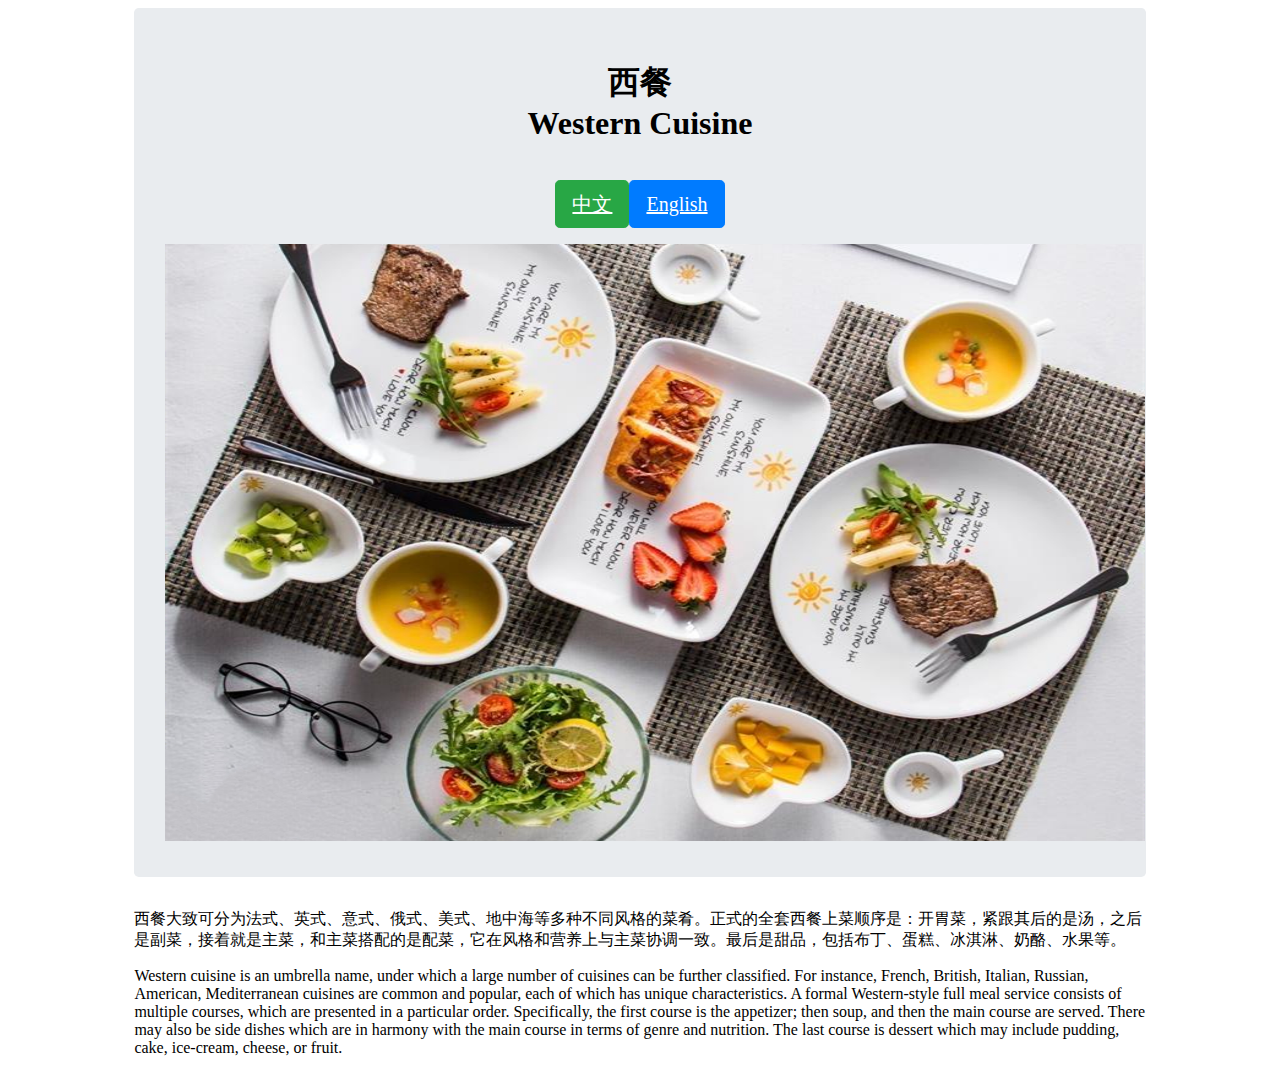
<file: index.html>
<!doctype html>
<html>
<head>
<meta charset="utf-8">
<title>Home Page</title>
<link href="css/homepage.css" rel="stylesheet">
</head>
<body>
<div class="container j-c-c">
  <div class="jumbotron">
    <h1 class="text-center">西餐<br/>
      Western Cuisine</h1>
    <div class="row j-c-c">
      <div>
        <p><a class="btn btn-color1 btn-font-size" href="ZH-CN/1.Appetizers_and_Salads.html" role ="button">中文</a></p>
      </div>
      <div>
        <p><a class="btn btn-color2 btn-font-size" href="EN-US/1.Appetizers_and_Salads.html" role ="button">English</a> </p>
      </div>
      <div> </div>
    </div>
    <img src="images/homepage.jpg" alt="" width="800" height="597" class="img-style"> </div>
	<div>
	<p>西餐大致可分为法式、英式、意式、俄式、美式、地中海等多种不同风格的菜肴。正式的全套西餐上菜顺序是：开胃菜，紧跟其后的是汤，之后是副菜，接着就是主菜，和主菜搭配的是配菜，它在风格和营养上与主菜协调一致。最后是甜品，包括布丁、蛋糕、冰淇淋、奶酪、水果等。</p>
    <p>Western cuisine is an umbrella name, under which a large number of cuisines can be further classified. For instance, French, British, Italian, Russian, American, Mediterranean cuisines are common and popular, each of which has unique characteristics. A formal Western-style full meal service consists of multiple courses, which are presented in a particular order. Specifically, the first course is the appetizer; then soup, and then the main course are served. There may also be side dishes which are in harmony with the main course in terms of genre and nutrition. The last course is dessert which may include pudding, cake, ice-cream, cheese, or fruit. </p>
	</div>
</div>
<div class="col-auto"> </div>
</body>
</html>
</file>
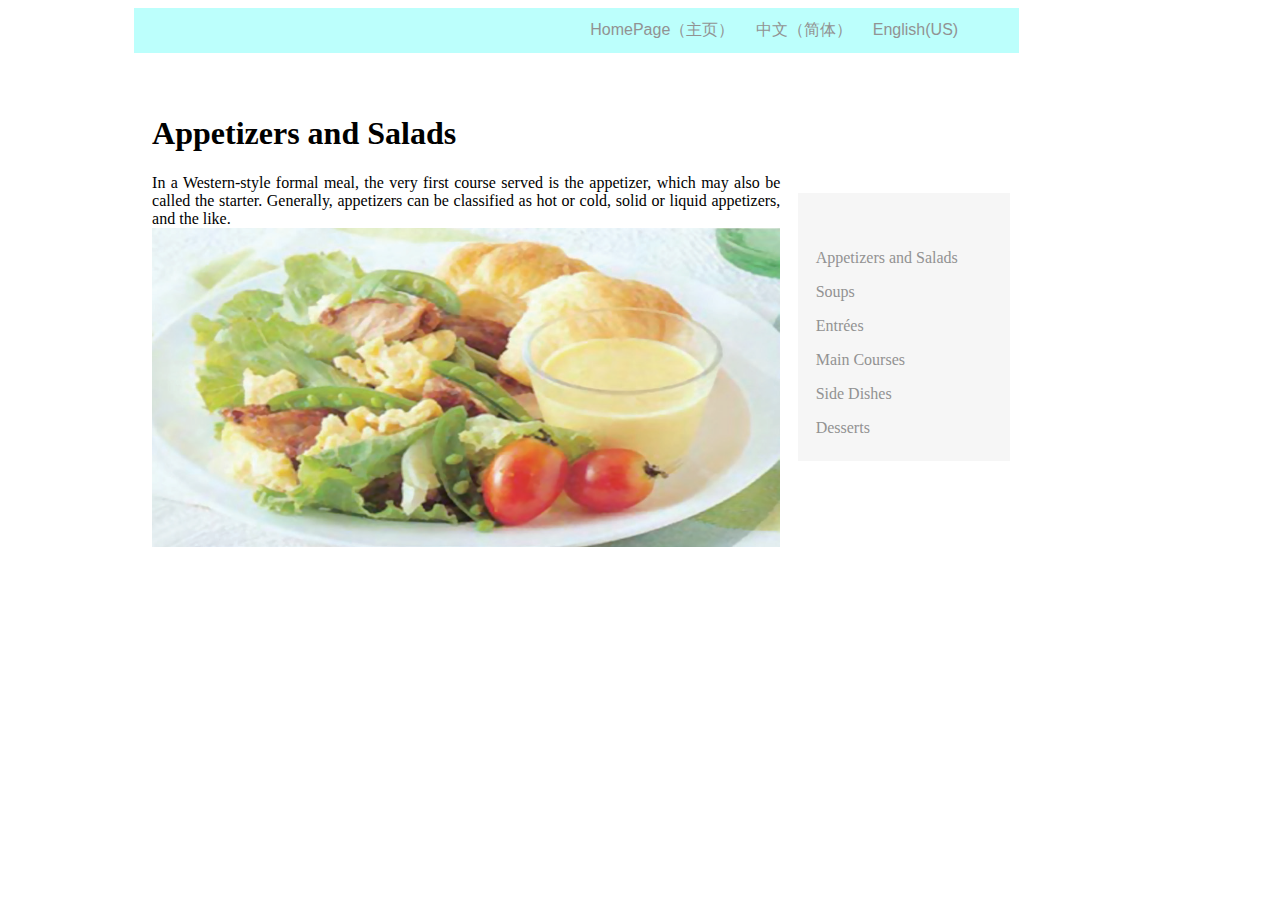
<file: EN-US/1.Appetizers_and_Salads.html>
<!doctype html>
<html>
<head>
<meta charset="utf-8">
<title>Appetizers and Salads</title>
<link href="../css/page.css" rel="stylesheet" type="text/css">
<script>var __adobewebfontsappname__="dreamweaver"</script><script src="http://use.edgefonts.net/montserrat:n4:default;source-sans-pro:n2:default.js" type="text/javascript"></script>
</head>
<body>
<!--引用标题样式-->
<div id="mainwrapper">
  <header> 
    <!--导航栏超链-->
    <nav><a href="../index.html" title="HomePage（主页）">HomePage（主页）</a>
		<a href="../ZH-CN/1.Appetizers_and_Salads.html" title="中文-简体">中文（简体）</a> 
		<a href="1.Appetizers_and_Salads.html" title="English(US)">English(US)</a></nav>
  </header>
  <!--引用正文样式-->
  <div id="content">
    <section id="mainContent"> 
      <!--正文开始--> 
      <!--主标题-->
      <h1>Appetizers and Salads</h1>
      <!--正文-->
      <p>In a Western-style formal meal, the very first course served is the appetizer, which may also be called the starter. Generally, appetizers can be classified as hot or cold, solid or liquid appetizers, and the like.<br/>
        <img src="../images/1.png" alt="" height="50%" width="50%" class="img-style"></p>
    </section>
    <!--引用导航栏样式-->
    <section id="sidebar"> 
      <!--导航栏超链-->
      <nav>
        <ul>
          <li><a href="1.Appetizers_and_Salads.html" title="Appetizers and Salads">Appetizers and Salads</a></li>
          <li><a href="2.Soups.html" title="Soups">Soups</a></li>
          <li><a href="3.Entrées.html" title="Entrées">Entrées</a></li>
          <li><a href="4.Main Courses.html" title="Main Courses">Main Courses</a></li>
          <li><a href="5.Side Dishes.html" title="Side Dishes">Side Dishes</a></li>
          <li><a href="6.Dessert.html" title="Desserts">Desserts</a></li>
        </ul>
      </nav>
    </section>
  </div>
</div>
</body>
</html>
</file>
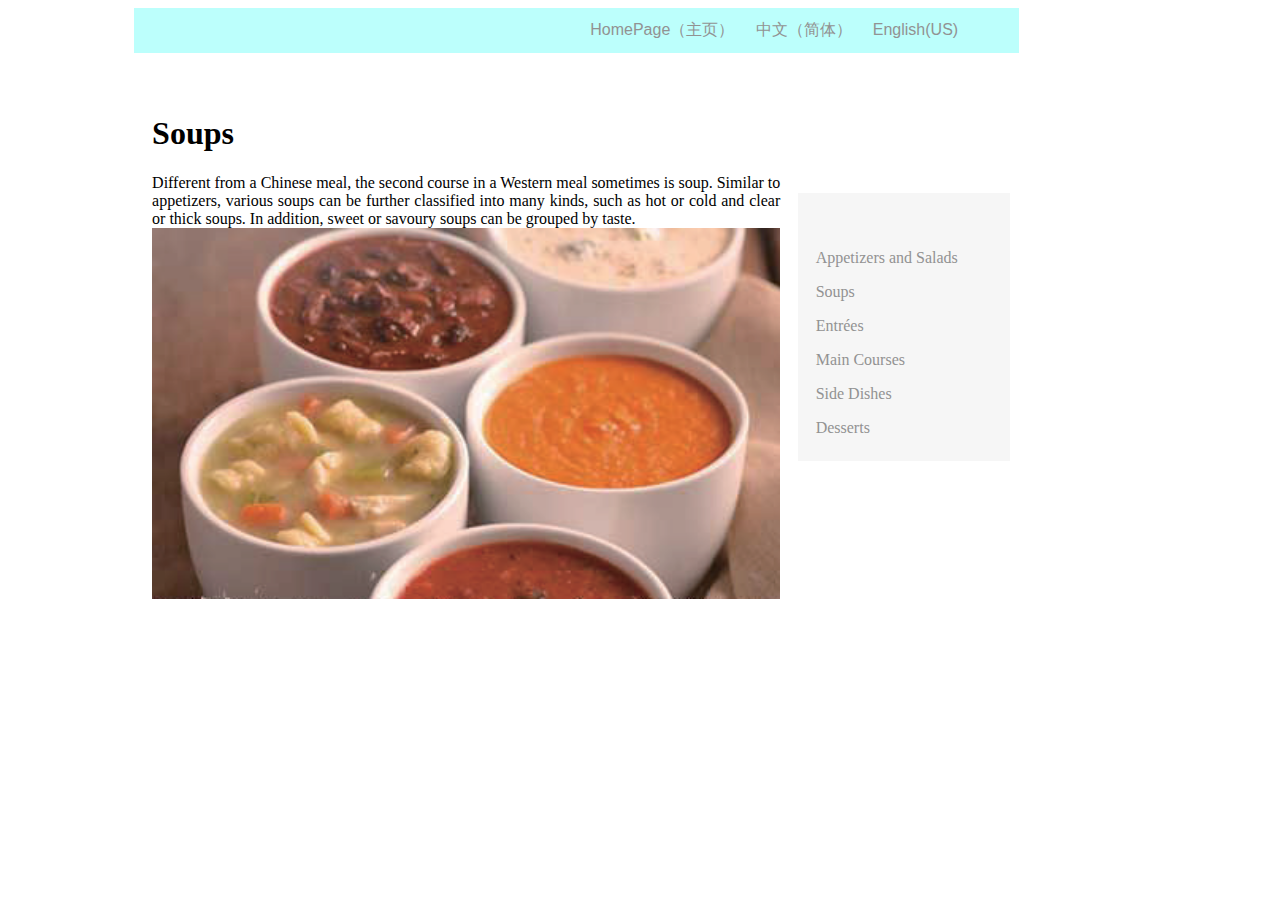
<file: EN-US/2.Soups.html>
<!doctype html>
<html>
<head>
<meta charset="utf-8">
<title>Soups</title>
<link href="../css/page.css" rel="stylesheet" type="text/css">
<script>var __adobewebfontsappname__="dreamweaver"</script><script src="http://use.edgefonts.net/montserrat:n4:default;source-sans-pro:n2:default.js" type="text/javascript"></script>
</head>
<body>
<!--引用标题样式-->
<div id="mainwrapper">
  <header> 
    <!--导航栏超链-->
    <nav> <a href="../index.html" title="HomePage（主页）">HomePage（主页）</a>
		<a href="../ZH-CN/2.Soups.html" title="中文-简体">中文（简体）</a> 
		<a href="2.Soups.html" title="English(US)">English(US)</a>
	  </nav>
  </header>
  <!--引用正文样式-->
  <div id="content">
    <section id="mainContent"> 
      <!--正文开始--> 
      <!--主标题-->
      <h1>Soups</h1>
      <!--正文-->
      <p>Different from a Chinese meal, the second course in a Western meal sometimes is soup. Similar to appetizers, various soups can be further classified into many kinds, such as hot or cold and clear or thick soups. In addition, sweet or savoury soups can be grouped by taste.<br/>
        <img src="../images/2.png" alt="" height="50%" width="50%" class="img-style"></p>
    </section>
    <!--引用导航栏样式-->
    <section id="sidebar"> 
      <!--导航栏超链-->
      <nav>
        <ul>
          <li><a href="1.Appetizers_and_Salads.html" title="Appetizers and Salads">Appetizers and Salads</a></li>
          <li><a href="2.Soups.html" title="Soups">Soups</a></li>
          <li><a href="3.Entrées.html" title="Entrées">Entrées</a></li>
          <li><a href="4.Main Courses.html" title="Main Courses">Main Courses</a></li>
          <li><a href="5.Side Dishes.html" title="Side Dishes">Side Dishes</a></li>
          <li><a href="6.Dessert.html" title="Desserts">Desserts</a></li>
        </ul>
      </nav>
    </section>
  </div>
</div>
</body>
</html>
</file>
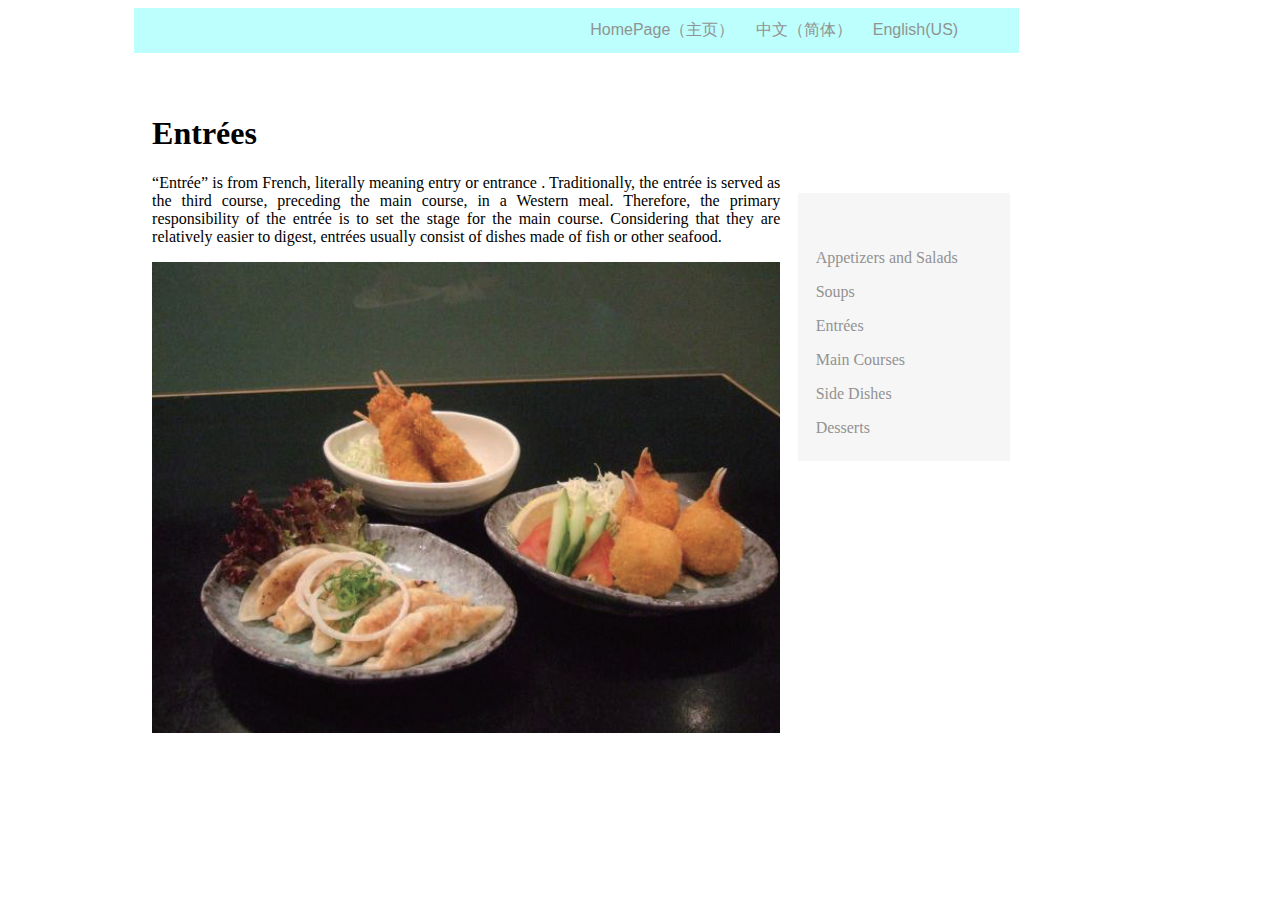
<file: EN-US/3.Entrées.html>
<!doctype html>
<html>
<head>
<meta charset="utf-8">
<title>Entrées</title>
<link href="../css/page.css" rel="stylesheet" type="text/css">
<script>var __adobewebfontsappname__="dreamweaver"</script><script src="http://use.edgefonts.net/montserrat:n4:default;source-sans-pro:n2:default.js" type="text/javascript"></script>
</head>
<body>
<!--引用标题样式-->
<div id="mainwrapper">
  <header> 
    <!--导航栏超链-->
    <nav> <a href="../index.html" title="HomePage（主页）">HomePage（主页）</a>
		<a href="../ZH-CN/3.Entrées.html" title="中文-简体">中文（简体）</a>
		<a href="3.Entrées.html" title="English(US)">English(US)</a>
	  </nav>
  </header>
  <!--引用正文样式-->
  <div id="content">
    <section id="mainContent"> 
      <!--正文开始--> 
      <!--主标题-->
      <h1>Entrées</h1>
      <!--正文-->
      <p>“Entrée” is from French, literally meaning entry or entrance . Traditionally, the entrée is served as the third course, preceding the main course, in a Western meal. Therefore, the primary responsibility of the entrée is to set the stage for the main course. Considering that they are relatively easier to digest, entrées usually consist of dishes made of fish or other seafood.</p>
      <img src="../images/3.png" alt="" height="50%" width="50%" class="img-style"> </section>
    <!--引用导航栏样式-->
    <section id="sidebar"> 
      <!--导航栏超链-->
      <nav>
        <ul>
          <li><a href="1.Appetizers_and_Salads.html" title="Appetizers and Salads">Appetizers and Salads</a></li>
          <li><a href="2.Soups.html" title="Soups">Soups</a></li>
          <li><a href="3.Entrées.html" title="Entrées">Entrées</a></li>
          <li><a href="4.Main Courses.html" title="Main Courses">Main Courses</a></li>
          <li><a href="5.Side Dishes.html" title="Side Dishes">Side Dishes</a></li>
          <li><a href="6.Dessert.html" title="Desserts">Desserts</a></li>
        </ul>
      </nav>
    </section>
  </div>
</div>
</body>
</html>
</file>
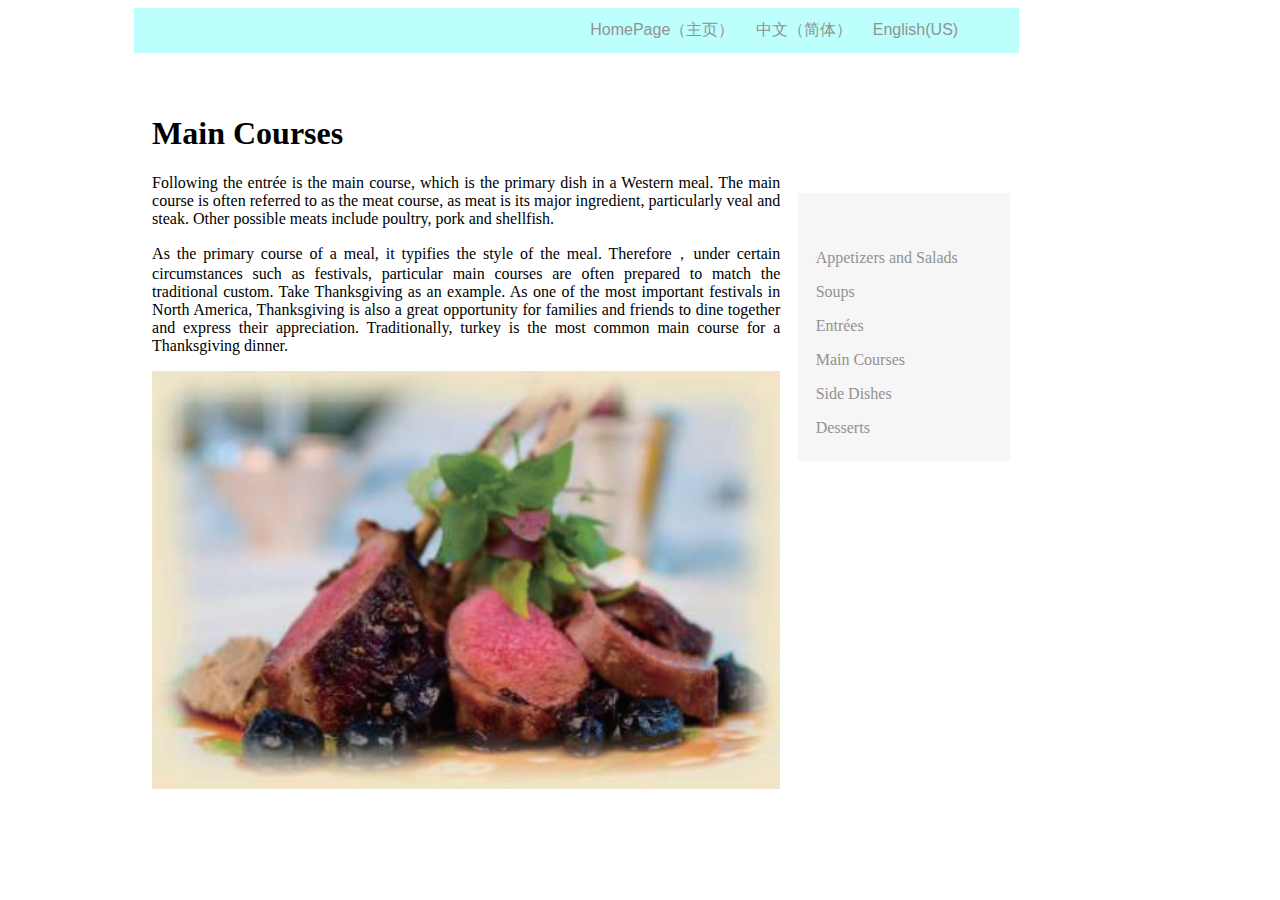
<file: EN-US/4.Main Courses.html>
<!doctype html>
<html>
<head>
<meta charset="utf-8">
<title>Main Courses</title>
<link href="../css/page.css" rel="stylesheet" type="text/css">
<script>var __adobewebfontsappname__="dreamweaver"</script><script src="http://use.edgefonts.net/montserrat:n4:default;source-sans-pro:n2:default.js" type="text/javascript"></script>
</head>
<body>
<!--引用标题样式-->
<div id="mainwrapper">
  <header> 
    <!--导航栏超链-->
    <nav> <a href="../index.html" title="HomePage（主页）">HomePage（主页）</a>
		<a href="../ZH-CN/4.Main Courses.html" title="中文-简体">中文（简体）</a>
		<a href="4.Main Courses.html" title="English(US)">English(US)</a>
	  </nav>
  </header>
  <!--引用正文样式-->
  <div id="content">
    <section id="mainContent"> 
      <!--正文开始--> 
      <!--主标题-->
      <h1>Main Courses</h1>
      <!--正文-->
      <p>Following the entrée is the main course, which is the primary dish in a Western meal. The main course is often referred to as the meat course, as meat is its major ingredient, particularly veal and steak. Other possible meats include poultry, pork and shellfish.</p>
      <p>As the primary course of a meal, it typifies the style of the meal. Therefore，under certain circumstances such as festivals, particular main courses are often prepared to match the traditional custom. Take Thanksgiving as an example. As one of the most important festivals in North America, Thanksgiving is also a great opportunity for families and friends to dine together and express their appreciation. Traditionally, turkey is the most common main course for a Thanksgiving dinner.</p>
      <img src="../images/4.png" alt="" height="50%" width="50%" class="img-style"> </section>
    <!--引用导航栏样式-->
    <section id="sidebar"> 
      <!--导航栏超链-->
      <nav>
        <ul>
          <li><a href="1.Appetizers_and_Salads.html" title="Appetizers and Salads">Appetizers and Salads</a></li>
          <li><a href="2.Soups.html" title="Soups">Soups</a></li>
          <li><a href="3.Entrées.html" title="Entrées">Entrées</a></li>
          <li><a href="4.Main Courses.html" title="Main Courses">Main Courses</a></li>
          <li><a href="5.Side Dishes.html" title="Side Dishes">Side Dishes</a></li>
          <li><a href="6.Dessert.html" title="Desserts">Desserts</a></li>
        </ul>
      </nav>
    </section>
  </div>
</div>
</body>
</html>
</file>
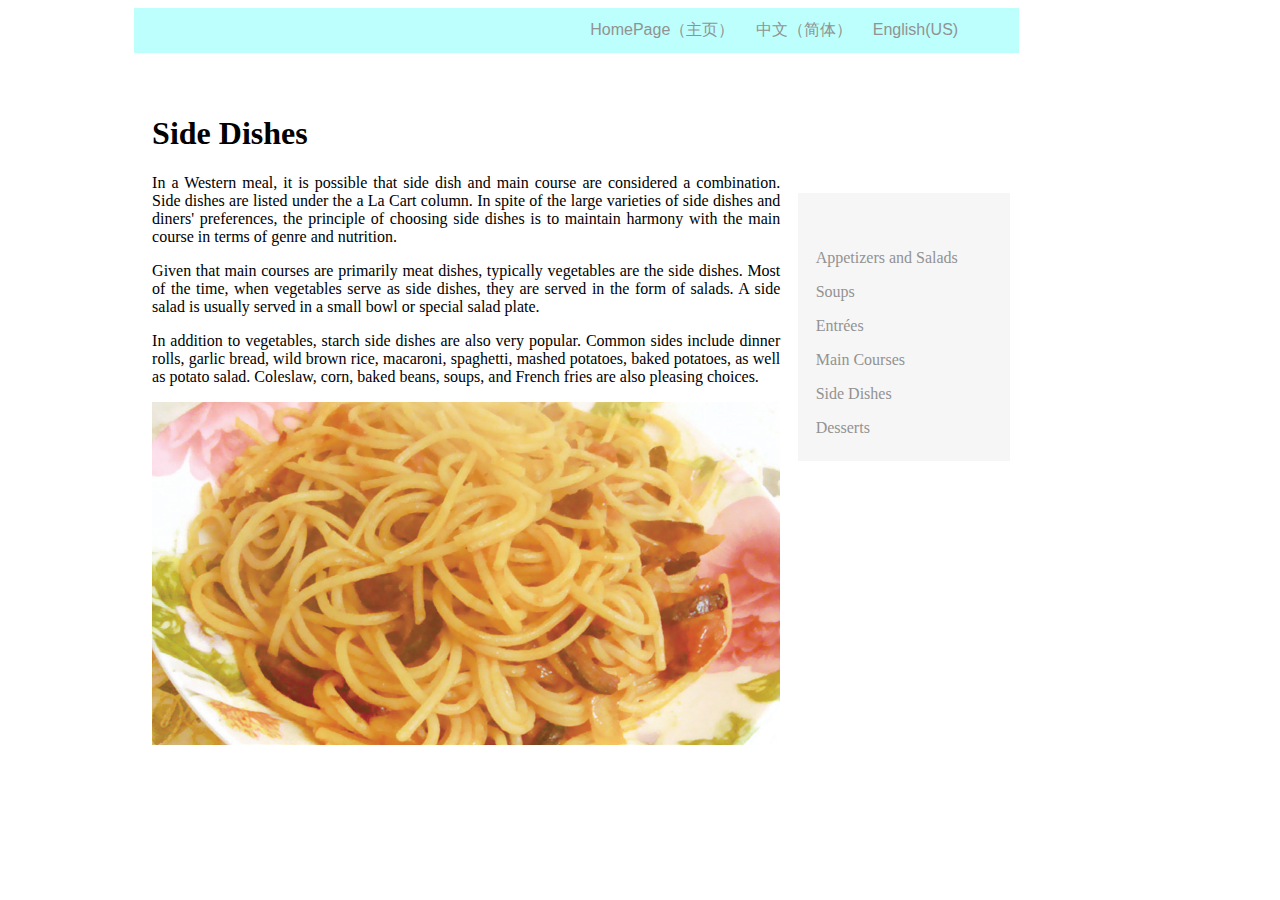
<file: EN-US/5.Side Dishes.html>
<!doctype html>
<html>
<head>
<meta charset="utf-8">
<title>Side Dishes</title>
<link href="../css/page.css" rel="stylesheet" type="text/css">
<script>var __adobewebfontsappname__="dreamweaver"</script><script src="http://use.edgefonts.net/montserrat:n4:default;source-sans-pro:n2:default.js" type="text/javascript"></script>
</head>
<body>
<!--引用标题样式-->
<div id="mainwrapper">
  <header> 
    <!--导航栏超链-->
    <nav><a href="../index.html" title="HomePage（主页）">HomePage（主页）</a>
		<a href="../ZH-CN/5.Side Dishes.html" title="中文-简体">中文（简体）</a> 
		<a href="5.Side Dishes.html" title="English(US)">English(US)</a>
	  </nav>
  </header>
  <!--引用正文样式-->
  <div id="content">
    <section id="mainContent"> 
      <!--正文开始--> 
      <!--主标题-->
      <h1>Side Dishes</h1>
      <!--正文-->
      <p>In a Western meal, it is possible that side dish and main course are considered a combination. Side dishes are listed under the a La Cart column. In spite of the large varieties of side dishes and diners' preferences, the principle of choosing side dishes is to maintain harmony with the main course in terms of genre and nutrition.</p>
      <p>Given that main courses are primarily meat dishes, typically vegetables are the side dishes. Most of the time, when vegetables serve as side dishes, they are served in the form of salads. A side salad is usually served in a small bowl or special salad plate.</p>
      <p>In addition to vegetables, starch side dishes are also very popular. Common sides include dinner rolls, garlic bread, wild brown rice, macaroni, spaghetti, mashed potatoes, baked potatoes, as well as potato salad. Coleslaw, corn, baked beans, soups, and French fries are also pleasing choices.</p>
      <img src="../images/5.png" alt="" height="50%" width="50%" class="img-style"> </section>
    <!--引用导航栏样式-->
    <section id="sidebar"> 
      <!--导航栏超链-->
      <nav>
        <ul>
          <li><a href="1.Appetizers_and_Salads.html" title="Appetizers and Salads">Appetizers and Salads</a></li>
          <li><a href="2.Soups.html" title="Soups">Soups</a></li>
          <li><a href="3.Entrées.html" title="Entrées">Entrées</a></li>
          <li><a href="4.Main Courses.html" title="Main Courses">Main Courses</a></li>
          <li><a href="5.Side Dishes.html" title="Side Dishes">Side Dishes</a></li>
          <li><a href="6.Dessert.html" title="Desserts">Desserts</a></li>
        </ul>
      </nav>
    </section>
  </div>
</div>
</body>
</html>
</file>
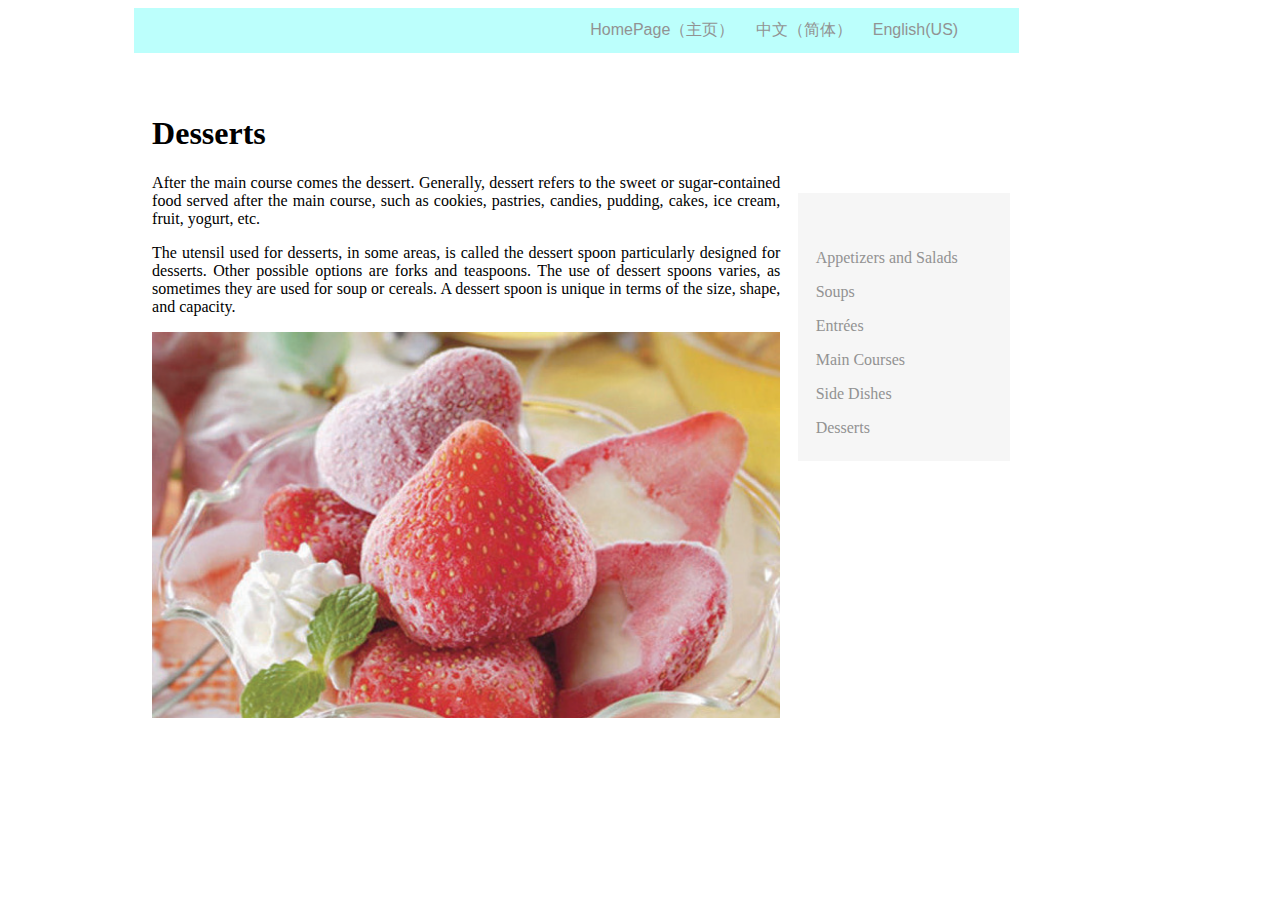
<file: EN-US/6.Dessert.html>
<!doctype html>
<html>
<head>
<meta charset="utf-8">
<title>Desserts</title>
<link href="../css/page.css" rel="stylesheet" type="text/css">
<script>var __adobewebfontsappname__="dreamweaver"</script><script src="http://use.edgefonts.net/montserrat:n4:default;source-sans-pro:n2:default.js" type="text/javascript"></script>
</head>
<body>
<!--引用标题样式-->
<div id="mainwrapper">
  <header> 
    <!--导航栏超链-->
    <nav>
		<a href="../index.html" title="HomePage（主页）">HomePage（主页）</a>
		<a href="../ZH-CN/6.Desserts.html" title="中文-简体">中文（简体）</a> 
		<a href="6.Dessert.html" title="English(US)">English(US)</a>
	  </nav>
  </header>
  <!--引用正文样式-->
  <div id="content">
    <section id="mainContent"> 
      <!--正文开始--> 
      <!--主标题-->
      <h1>Desserts</h1>
      <!--正文-->
      <p>After the main course comes the dessert. Generally, dessert refers to the sweet or sugar-contained food served after the main course, such as cookies, pastries, candies, pudding, cakes, ice cream, fruit, yogurt, etc.</p>
      <p>The utensil used for desserts, in some areas, is called the dessert spoon particularly designed for desserts. Other possible options are forks and teaspoons. The use of dessert spoons varies, as sometimes they are used for soup or cereals. A dessert spoon is unique in terms of the size, shape, and capacity.</p>
      <img src="../images/6.png" alt="" height="50%" width="50%" class="img-style"> </section>
    <!--引用导航栏样式-->
    <section id="sidebar"> 
      <!--导航栏超链-->
      <nav>
        <ul>
          <li><a href="1.Appetizers_and_Salads.html" title="Appetizers and Salads">Appetizers and Salads</a></li>
          <li><a href="2.Soups.html" title="Soups">Soups</a></li>
          <li><a href="3.Entrées.html" title="Entrées">Entrées</a></li>
          <li><a href="4.Main Courses.html" title="Main Courses">Main Courses</a></li>
          <li><a href="5.Side Dishes.html" title="Side Dishes">Side Dishes</a></li>
          <li><a href="6.Dessert.html" title="Desserts">Desserts</a></li>
        </ul>
      </nav>
    </section>
  </div>
</div>
</body>
</html>
</file>
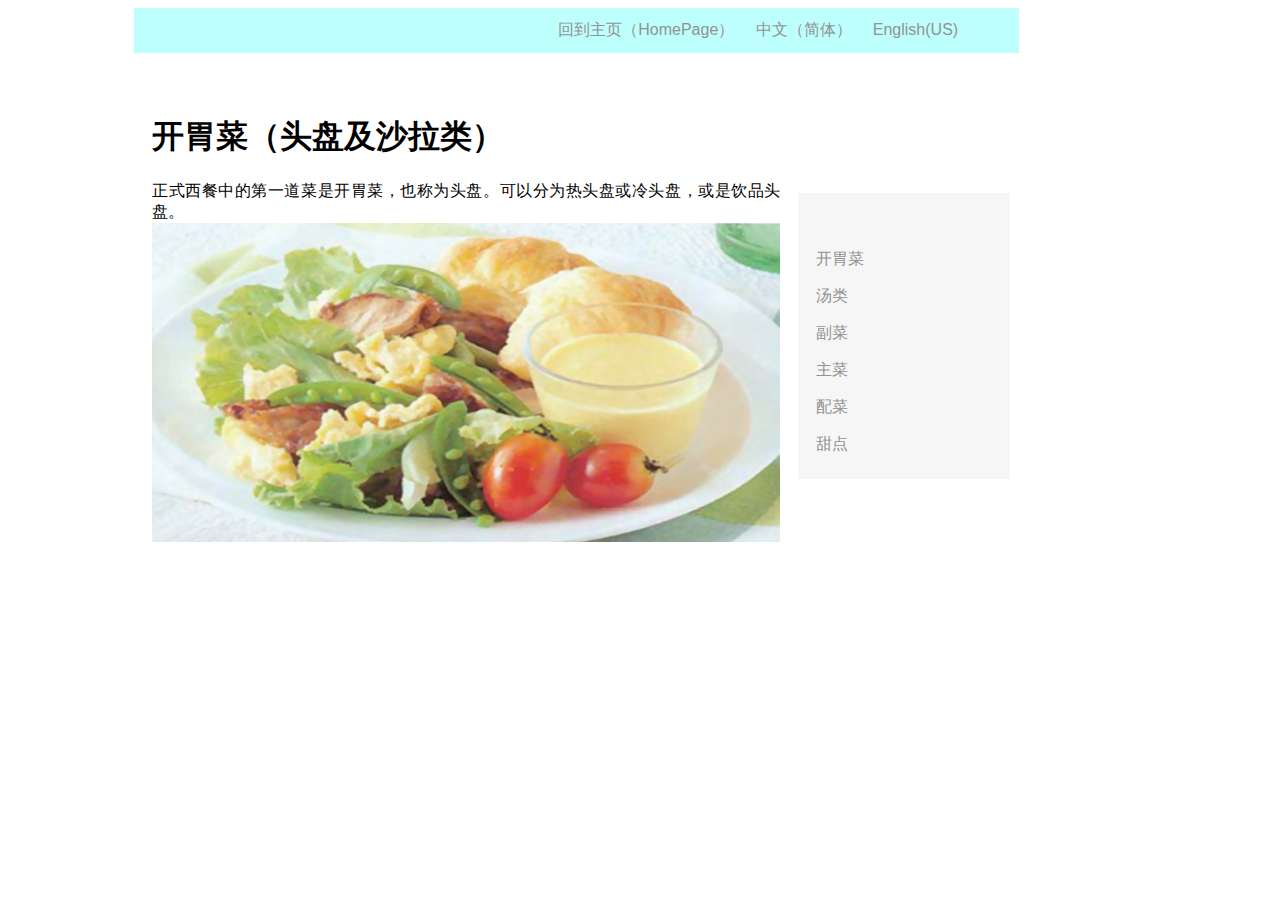
<file: ZH-CN/1.Appetizers_and_Salads.html>
<!doctype html>
<html>
<head>
<meta charset="utf-8">
<title>开胃菜（头盘及沙拉类）</title>
<link href="../css/page.css" rel="stylesheet" type="text/css">
<script>var __adobewebfontsappname__="dreamweaver"</script><script src="http://use.edgefonts.net/montserrat:n4:default;source-sans-pro:n2:default.js" type="text/javascript"></script>
</head>
<body>
<!--引用标题样式-->
<div id="mainwrapper">
  <header> 
    <!--导航栏超链-->
    <nav> <a href="../index.html" title="主页（HomePage）">回到主页（HomePage）</a>
		<a href="1-Translation principles.html" title="中文-简体">中文（简体）</a> 
		<a href="../EN-US/1.Appetizers_and_Salads.html" title="English(US)">English(US)</a>
	  </nav>
  </header>
  <!--引用正文样式-->
  <div id="content">
    <section id="mainContent"> 
      <!--正文开始--> 
      <!--主标题-->
      <h1>开胃菜（头盘及沙拉类）</h1>
      <!--正文-->
      <p>正式西餐中的第一道菜是开胃菜，也称为头盘。可以分为热头盘或冷头盘，或是饮品头盘。<br/>
        <img src="../images/1.png" alt="" height="50%" width="50%" class="img-style"></p>
    </section>
    <!--引用导航栏样式-->
    <section id="sidebar"> 
      <!--导航栏超链-->
      <nav>
        <ul>
          <li><a href="1.Appetizers_and_Salads.html" title="开胃菜">开胃菜</a></li>
          <li><a href="2.Soups.html" title="汤类">汤类</a></li>
          <li><a href="3.Entrées.html" title="副菜">副菜</a></li>
          <li><a href="4.Main Courses.html" title="主菜">主菜</a></li>
          <li><a href="5.Side Dishes.html" title="配菜">配菜</a></li>
          <li><a href="6.Desserts.html" title="甜点">甜点</a></li>
        </ul>
      </nav>
    </section>
  </div>
</div>
</body>
</html>
</file>
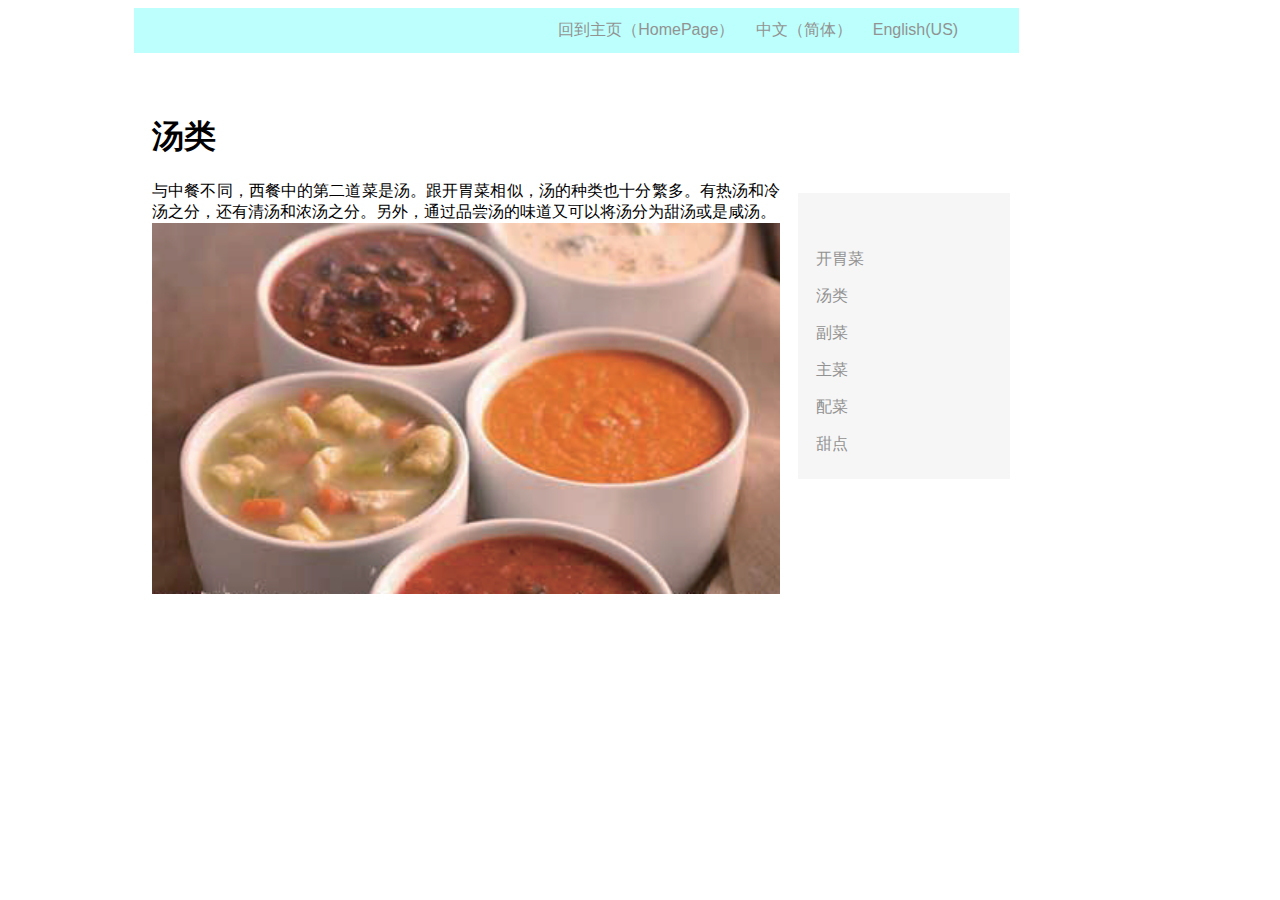
<file: ZH-CN/2.Soups.html>
<!doctype html>
<html>
<head>
<meta charset="utf-8">
<title>汤类</title>
<link href="../css/page.css" rel="stylesheet" type="text/css">
<script>var __adobewebfontsappname__="dreamweaver"</script><script src="http://use.edgefonts.net/montserrat:n4:default;source-sans-pro:n2:default.js" type="text/javascript"></script>
</head>
<body>
<!--引用标题样式-->
<div id="mainwrapper">
  <header> 
    <!--导航栏超链-->
    <nav><a href="../index.html" title="主页（HomePage）">回到主页（HomePage）</a> 
		<a href="2.Soups.html" title="中文-简体">中文（简体）</a> 
		<a href="../EN-US/2.Soups.html" title="English(US)">English(US)</a>
	  </nav>
  </header>
  <!--引用正文样式-->
  <div id="content">
    <section id="mainContent"> 
      <!--正文开始--> 
      <!--主标题-->
      <h1>汤类</h1>
      <!--正文-->
      <p>与中餐不同，西餐中的第二道菜是汤。跟开胃菜相似，汤的种类也十分繁多。有热汤和冷汤之分，还有清汤和浓汤之分。另外，通过品尝汤的味道又可以将汤分为甜汤或是咸汤。<br/>
        <img src="../images/2.png" alt="" height="50%" width="50%" class="img-style"></p>
    </section>
    <!--引用导航栏样式-->
    <section id="sidebar"> 
      <!--导航栏超链-->
      <nav>
        <ul>
          <li><a href="1.Appetizers_and_Salads.html" title="开胃菜">开胃菜</a></li>
          <li><a href="2.Soups.html" title="汤类">汤类</a></li>
          <li><a href="3.Entrées.html" title="副菜">副菜</a></li>
          <li><a href="4.Main Courses.html" title="主菜">主菜</a></li>
          <li><a href="5.Side Dishes.html" title="配菜">配菜</a></li>
          <li><a href="6.Desserts.html" title="甜点">甜点</a></li>
        </ul>
      </nav>
    </section>
  </div>
</div>
</body>
</html>
</file>
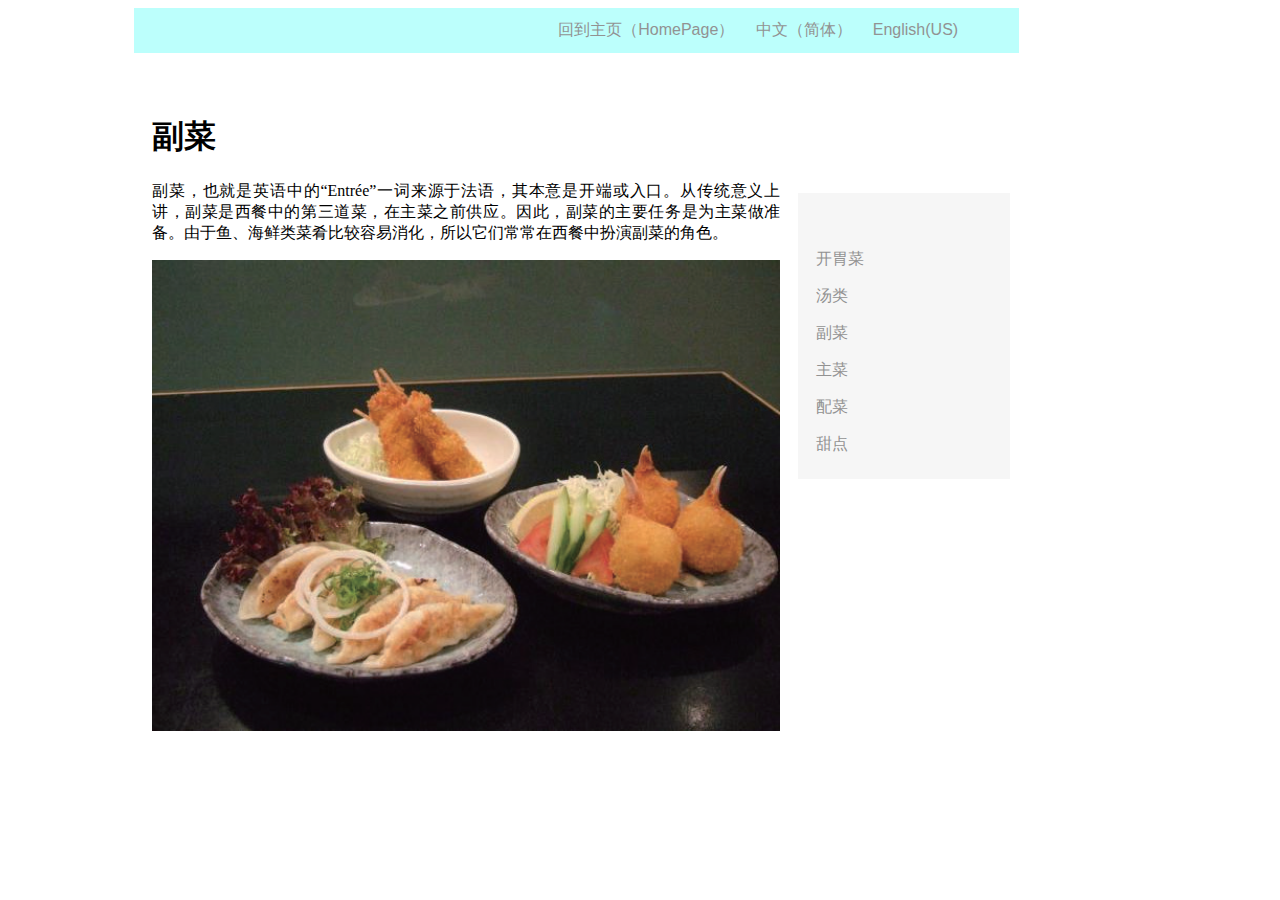
<file: ZH-CN/3.Entrées.html>
<!doctype html>
<html>
<head>
<meta charset="utf-8">
<title>副菜</title>
<link href="../css/page.css" rel="stylesheet" type="text/css">
<script>var __adobewebfontsappname__="dreamweaver"</script><script src="http://use.edgefonts.net/montserrat:n4:default;source-sans-pro:n2:default.js" type="text/javascript"></script>
</head>
<body>
<!--引用标题样式-->
<div id="mainwrapper">
  <header> 
    <!--导航栏超链-->
    <nav> <a href="../index.html" title="主页（HomePage）">回到主页（HomePage）</a>
		<a href="3.Entrées.html" title="中文-简体">中文（简体）</a> 
		<a href="../EN-US/3.Entrées.html" title="English(US)">English(US)</a>
	  </nav>
  </header>
  <!--引用正文样式-->
  <div id="content">
    <section id="mainContent"> 
      <!--正文开始--> 
      <!--主标题-->
      <h1>副菜</h1>
      <!--正文-->
      <p>副菜，也就是英语中的“Entrée”一词来源于法语，其本意是开端或入口。从传统意义上讲，副菜是西餐中的第三道菜，在主菜之前供应。因此，副菜的主要任务是为主菜做准备。由于鱼、海鲜类菜肴比较容易消化，所以它们常常在西餐中扮演副菜的角色。</p>
      <img src="../images/3.png" alt="" height="50%" width="50%" class="img-style"> </section>
    <!--引用导航栏样式-->
    <section id="sidebar"> 
      <!--导航栏超链-->
      <nav>
        <ul>
          <li><a href="1.Appetizers_and_Salads.html" title="开胃菜">开胃菜</a></li>
          <li><a href="2.Soups.html" title="汤类">汤类</a></li>
          <li><a href="3.Entrées.html" title="副菜">副菜</a></li>
          <li><a href="4.Main Courses.html" title="主菜">主菜</a></li>
          <li><a href="5.Side Dishes.html" title="配菜">配菜</a></li>
          <li><a href="6.Desserts.html" title="甜点">甜点</a></li>
        </ul>
      </nav>
    </section>
  </div>
</div>
</body>
</html>
</file>
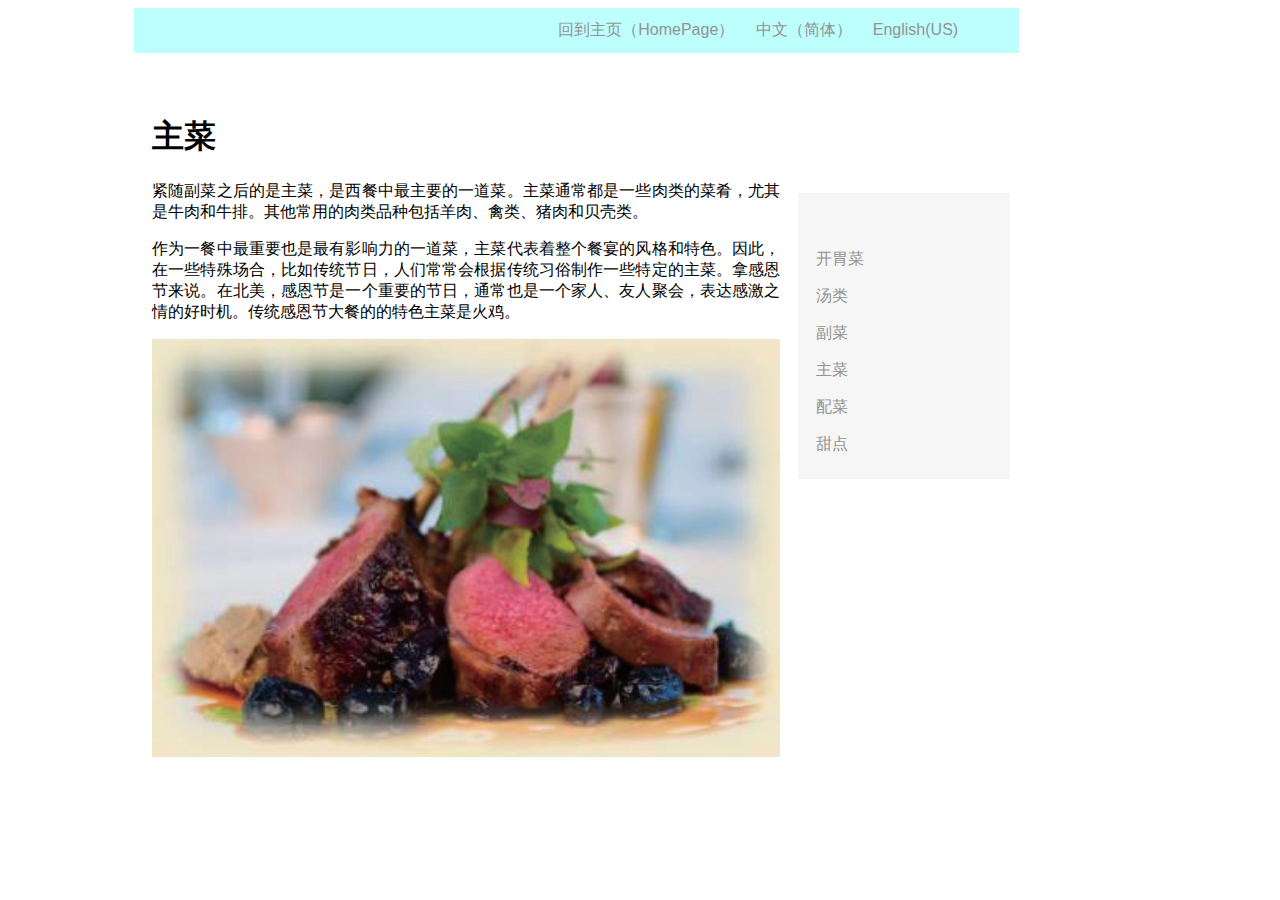
<file: ZH-CN/4.Main Courses.html>
<!doctype html>
<html>
<head>
<meta charset="utf-8">
<title>主菜</title>
<link href="../css/page.css" rel="stylesheet" type="text/css">
<script>var __adobewebfontsappname__="dreamweaver"</script><script src="http://use.edgefonts.net/montserrat:n4:default;source-sans-pro:n2:default.js" type="text/javascript"></script>
</head>
<body>
<!--引用标题样式-->
<div id="mainwrapper">
  <header> 
    <!--导航栏超链-->
    <nav> <a href="../index.html" title="主页（HomePage）">回到主页（HomePage）</a>
		<a href="4.Main Courses.html" title="中文-简体">中文（简体）</a> 
		<a href="../EN-US/4.Main Courses.html" title="English(US)">English(US)</a>
	  </nav>
  </header>
  <!--引用正文样式-->
  <div id="content">
    <section id="mainContent"> 
      <!--正文开始--> 
      <!--主标题-->
      <h1>主菜</h1>
      <!--正文-->
      <p>紧随副菜之后的是主菜，是西餐中最主要的一道菜。主菜通常都是一些肉类的菜肴，尤其是牛肉和牛排。其他常用的肉类品种包括羊肉、禽类、猪肉和贝壳类。</p>
      <p>作为一餐中最重要也是最有影响力的一道菜，主菜代表着整个餐宴的风格和特色。因此，在一些特殊场合，比如传统节日，人们常常会根据传统习俗制作一些特定的主菜。拿感恩节来说。在北美，感恩节是一个重要的节日，通常也是一个家人、友人聚会，表达感激之情的好时机。传统感恩节大餐的的特色主菜是火鸡。</p>
      <img src="../images/4.png" alt="" height="50%" width="50%" class="img-style"> </section>
    <!--引用导航栏样式-->
    <section id="sidebar"> 
      <!--导航栏超链-->
      <nav>
        <ul>
          <li><a href="1.Appetizers_and_Salads.html" title="开胃菜">开胃菜</a></li>
          <li><a href="2.Soups.html" title="汤类">汤类</a></li>
          <li><a href="3.Entrées.html" title="副菜">副菜</a></li>
          <li><a href="4.Main Courses.html" title="主菜">主菜</a></li>
          <li><a href="5.Side Dishes.html" title="配菜">配菜</a></li>
          <li><a href="6.Desserts.html" title="甜点">甜点</a></li>
        </ul>
      </nav>
    </section>
  </div>
</div>
</body>
</html>
</file>
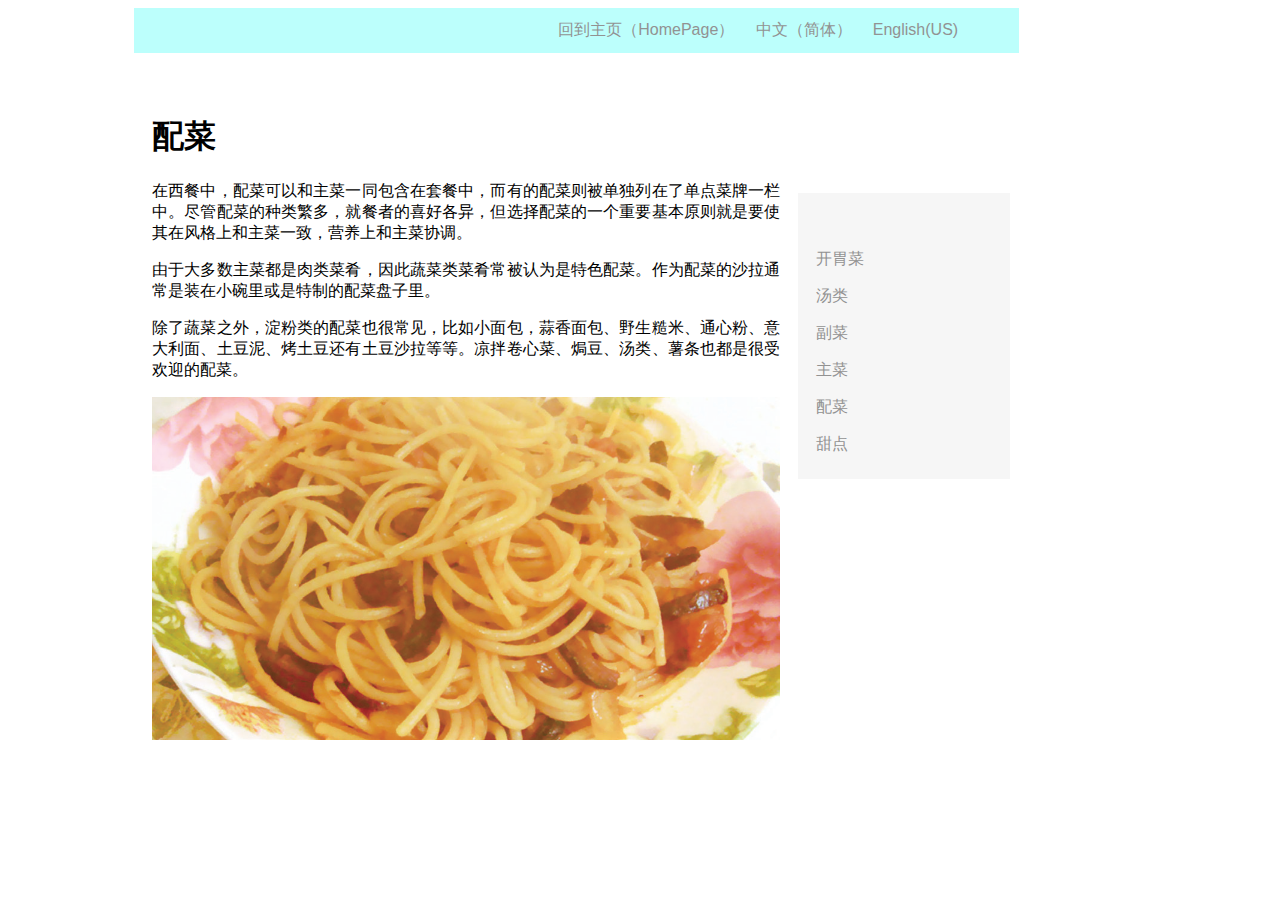
<file: ZH-CN/5.Side Dishes.html>
<!doctype html>
<html>
<head>
<meta charset="utf-8">
<title>配菜</title>
<link href="../css/page.css" rel="stylesheet" type="text/css">
<script>var __adobewebfontsappname__="dreamweaver"</script><script src="http://use.edgefonts.net/montserrat:n4:default;source-sans-pro:n2:default.js" type="text/javascript"></script>
</head>
<body>
<!--引用标题样式-->
<div id="mainwrapper">
  <header> 
    <!--导航栏超链-->
    <nav><a href="../index.html" title="主页（HomePage）">回到主页（HomePage）</a> 
		<a href="5.Side Dishes.html" title="中文-简体">中文（简体）</a>
		<a href="../EN-US/5.Side Dishes.html" title="English(US)">English(US)</a>
	  </nav>
  </header>
  <!--引用正文样式-->
  <div id="content">
    <section id="mainContent"> 
      <!--正文开始--> 
      <!--主标题-->
      <h1>配菜</h1>
      <!--正文-->
      <p>在西餐中，配菜可以和主菜一同包含在套餐中，而有的配菜则被单独列在了单点菜牌一栏中。尽管配菜的种类繁多，就餐者的喜好各异，但选择配菜的一个重要基本原则就是要使其在风格上和主菜一致，营养上和主菜协调。</p>
      <p>由于大多数主菜都是肉类菜肴，因此蔬菜类菜肴常被认为是特色配菜。作为配菜的沙拉通常是装在小碗里或是特制的配菜盘子里。</p>
      <p>除了蔬菜之外，淀粉类的配菜也很常见，比如小面包，蒜香面包、野生糙米、通心粉、意大利面、土豆泥、烤土豆还有土豆沙拉等等。凉拌卷心菜、焗豆、汤类、薯条也都是很受欢迎的配菜。</p>
      <img src="../images/5.png" alt="" height="50%" width="50%" class="img-style"> </section>
    <!--引用导航栏样式-->
    <section id="sidebar"> 
      <!--导航栏超链-->
      <nav>
        <ul>
          <li><a href="1.Appetizers_and_Salads.html" title="开胃菜">开胃菜</a></li>
          <li><a href="2.Soups.html" title="汤类">汤类</a></li>
          <li><a href="3.Entrées.html" title="副菜">副菜</a></li>
          <li><a href="4.Main Courses.html" title="主菜">主菜</a></li>
          <li><a href="5.Side Dishes.html" title="配菜">配菜</a></li>
          <li><a href="6.Desserts.html" title="甜点">甜点</a></li>
        </ul>
      </nav>
    </section>
  </div>
</div>
</body>
</html>
</file>
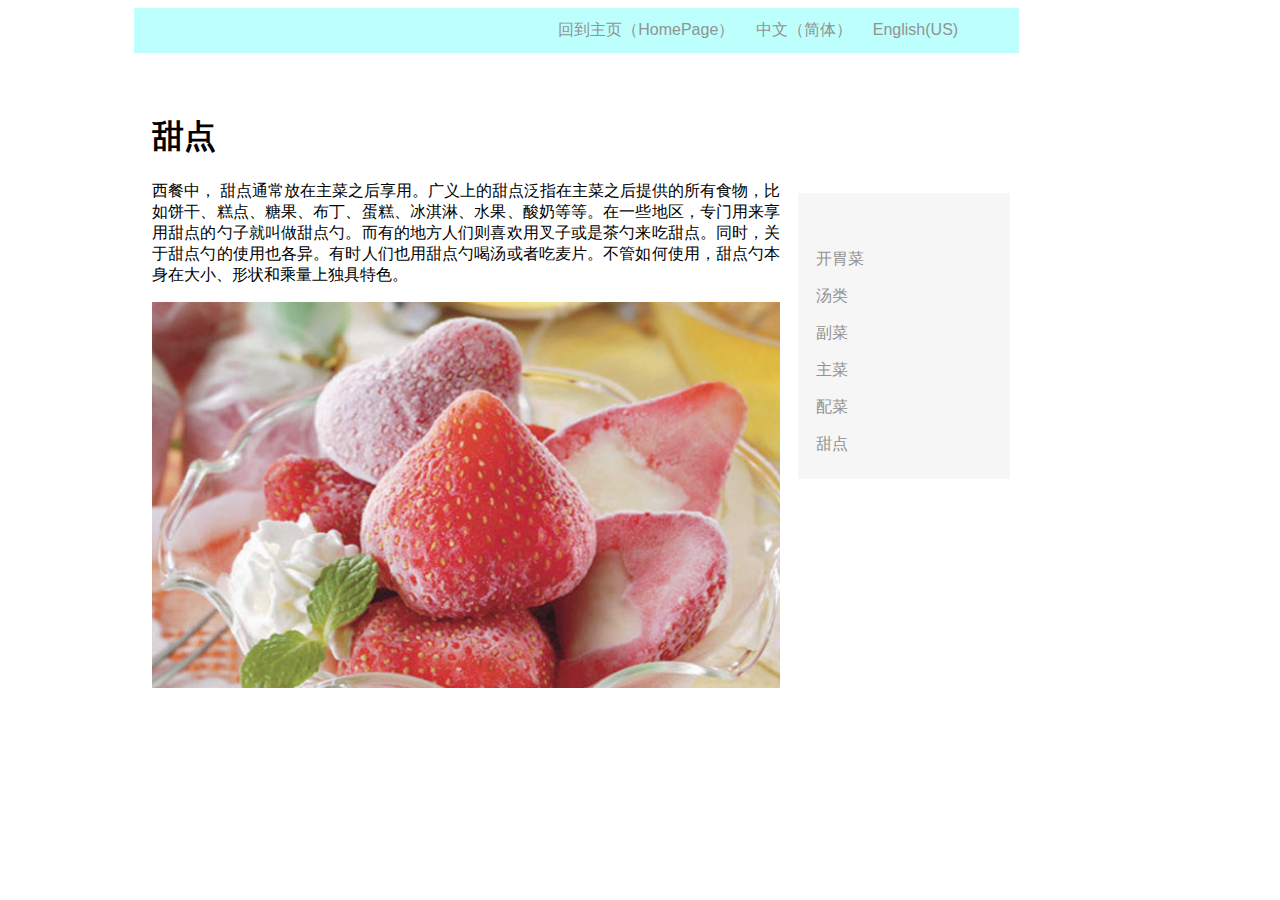
<file: ZH-CN/6.Desserts.html>
<!doctype html>
<html>
<head>
<meta charset="utf-8">
<title>甜点</title>
<link href="../css/page.css" rel="stylesheet" type="text/css">
<script>var __adobewebfontsappname__="dreamweaver"</script><script src="http://use.edgefonts.net/montserrat:n4:default;source-sans-pro:n2:default.js" type="text/javascript"></script>
</head>
<body>
<!--引用标题样式-->
<div id="mainwrapper">
  <header> 
    <!--导航栏超链-->
    <nav> <a href="../index.html" title="主页（HomePage）">回到主页（HomePage）</a>
		<a href="6.Dessert.html" title="中文-简体">中文（简体）</a> 
		<a href="../EN-US/6.Dessert.html" title="English(US)">English(US)</a>
	  </nav>
  </header>
  <!--引用正文样式-->
  <div id="content">
    <section id="mainContent"> 
      <!--正文开始--> 
      <!--主标题-->
      <h1>甜点</h1>
      <!--正文-->
      <p>西餐中， 甜点通常放在主菜之后享用。广义上的甜点泛指在主菜之后提供的所有食物，比如饼干、糕点、糖果、布丁、蛋糕、冰淇淋、水果、酸奶等等。在一些地区，专门用来享用甜点的勺子就叫做甜点勺。而有的地方人们则喜欢用叉子或是茶勺来吃甜点。同时，关于甜点勺的使用也各异。有时人们也用甜点勺喝汤或者吃麦片。不管如何使用，甜点勺本身在大小、形状和乘量上独具特色。</p>
      <img src="../images/6.png" alt="" height="50%" width="50%" class="img-style"> </section>
    <!--引用导航栏样式-->
    <section id="sidebar"> 
      <!--导航栏超链-->
      <nav>
        <ul>
          <li><a href="1.Appetizers_and_Salads.html" title="开胃菜">开胃菜</a></li>
          <li><a href="2.Soups.html" title="汤类">汤类</a></li>
          <li><a href="3.Entrées.html" title="副菜">副菜</a></li>
          <li><a href="4.Main Courses.html" title="主菜">主菜</a></li>
          <li><a href="5.Side Dishes.html" title="配菜">配菜</a></li>
          <li><a href="6.Desserts.html" title="甜点">甜点</a></li>
        </ul>
      </nav>
    </section>
  </div>
</div>
</body>
</html>
</file>
<file: css/homepage.css>
@charset "utf-8";
/* CSS Document */
/* 标题容器 */
.container {
  width: 80%;
  padding-right: 30px;
  padding-left: 30px;
  margin-right: auto;
  margin-left: auto;
}
/* 标题居中 */
.mt {
  margin-top: 0.5rem;
}
/* 文本居中 */
.text-center {
  text-align: center
}
.row {
  display: -ms-flexbox;
  display: flex;
  -ms-flex-wrap: wrap;
  flex-wrap: wrap;
  margin-right: -15px;
  margin-left: -15px;
}
/* 按钮容器自适应 */
.j-c-c {
   -ms-flex-pack: center;
  justify-content: center;
}
/*  */
.col-auto {
  position:relative;
  width: 100%;
  padding-right: 15px;
  padding-left: 15px;
}
.row {
  display: -ms-flexbox;
  display: flex;
  -ms-flex-wrap: wrap;
  flex-wrap: wrap;
  margin-right: -15px;
  margin-left: -15px;
}
/*按钮样式属性相关*/
.btn {
  display: inline-block;
  font-weight: 400;
  color: #212529;
  text-align: center;
  vertical-align: middle;
  cursor: pointer;
  user-select: none;
  background-color: transparent;
  border: 1px solid transparent;
  padding: 0.375rem 0.75rem;
  font-size: 1rem;
  line-height: 1.5;
  border-radius: 0.25rem;
}

/* 按钮颜色1 */
.btn-color1 {
  color: #fff;
  background-color: #28a745;
  border-color: #28a745;
}
/* 按钮颜色2 */
.btn-color2 {
  color: #fff;
  background-color: #007bff;
  border-color: #007bff;
}

/* 按钮字体 */
.btn-font-size {
  padding: 0.5rem 1rem;
  font-size: 1.25rem;
  line-height: 1.5;
  border-radius: 0.3rem;
}
/* 图片格式 */
.img-style {
position: relative;
  width: 100%;
  padding-right: 15px;
  padding-left: 15px;	
}
/* 外框 */
.jumbotron {
  padding: 2rem 1rem;
  margin-bottom: 2rem;
  background-color: #e9ecef;
  border-radius: 0.3rem;
}
</file>
<file: css/page.css>
@charset "UTF-8";
#mainwrapper header {
  /*网页头属性 */
  background-color: rgba(175, 255, 251, 0.83);
  overflow: auto;
  font-family: montserrat, sans-serif;
  font-style: bold;
  font-weight: 500;
}
#mainwrapper header nav {
  /*导航栏元素属性 */
  text-align: right;
  padding-top: 12px;
  padding-bottom: 12px;
  padding-right: 2%;
  width: 95%;
  float: left;
  color: rgba(146, 146, 146, 1.00);
}
header nav a {
  /* 语言切换属性 */
  padding-right: 2%;
}
#content #mainContent h1 {
  /* 1级标题样式属性 */
  color: rgba(1)
}
#content #mainContent p {
  /* 正文样式属性 */
  color: rgba(0, 0, 0, 1.00);
  font-family: Cambria, 'Hoefler Text', 'Liberation Serif', Times, 'Times New Roman', 'serif';
  font-weight: 200;
  text-align: justify;
  font-style: bold;
}
#mainContent {
  /* 正文样式 */
  padding-left: 2%;
  width: 71%;
  float: left;
  padding-right: 2%;
  padding-top: 41px;
  margin-top: auto;
}
#mainwrapper #content #sidebar {
  /* 右侧导航栏属性*/
  width: 20%;
  padding-left: 2%;
  padding-right: 2%;
  float: left;
  background-color: rgba(246, 246, 246, 1.00);
  margin-top: 140px;
  padding-top: 32px;
}
#mainwrapper {
  /* 全文容器 */
  width: 70%;
  overflow: auto;
  margin-left: 10%;
}
/* 正文主图样式*/
.img-style {
  position: relative;
  width: 100%;
  padding-right: 0px;
  padding-left: 0px;
}
	/* 超链样式 */
nav ul li {
  list-style-type: none;
  padding-top: 8px;
  padding-bottom: 8px;
}
nav ul {
  padding-left: 0px;
  padding-right: 0px;
}
nav ul li a {
  color: rgba(146, 146, 146, 1.00);
  text-decoration: none;
}
	/* 网页头容器样式 */
#mainwrapper header nav a {
  color: rgba(146, 146, 146, 1.00);
  text-decoration: none;
}
</file>
